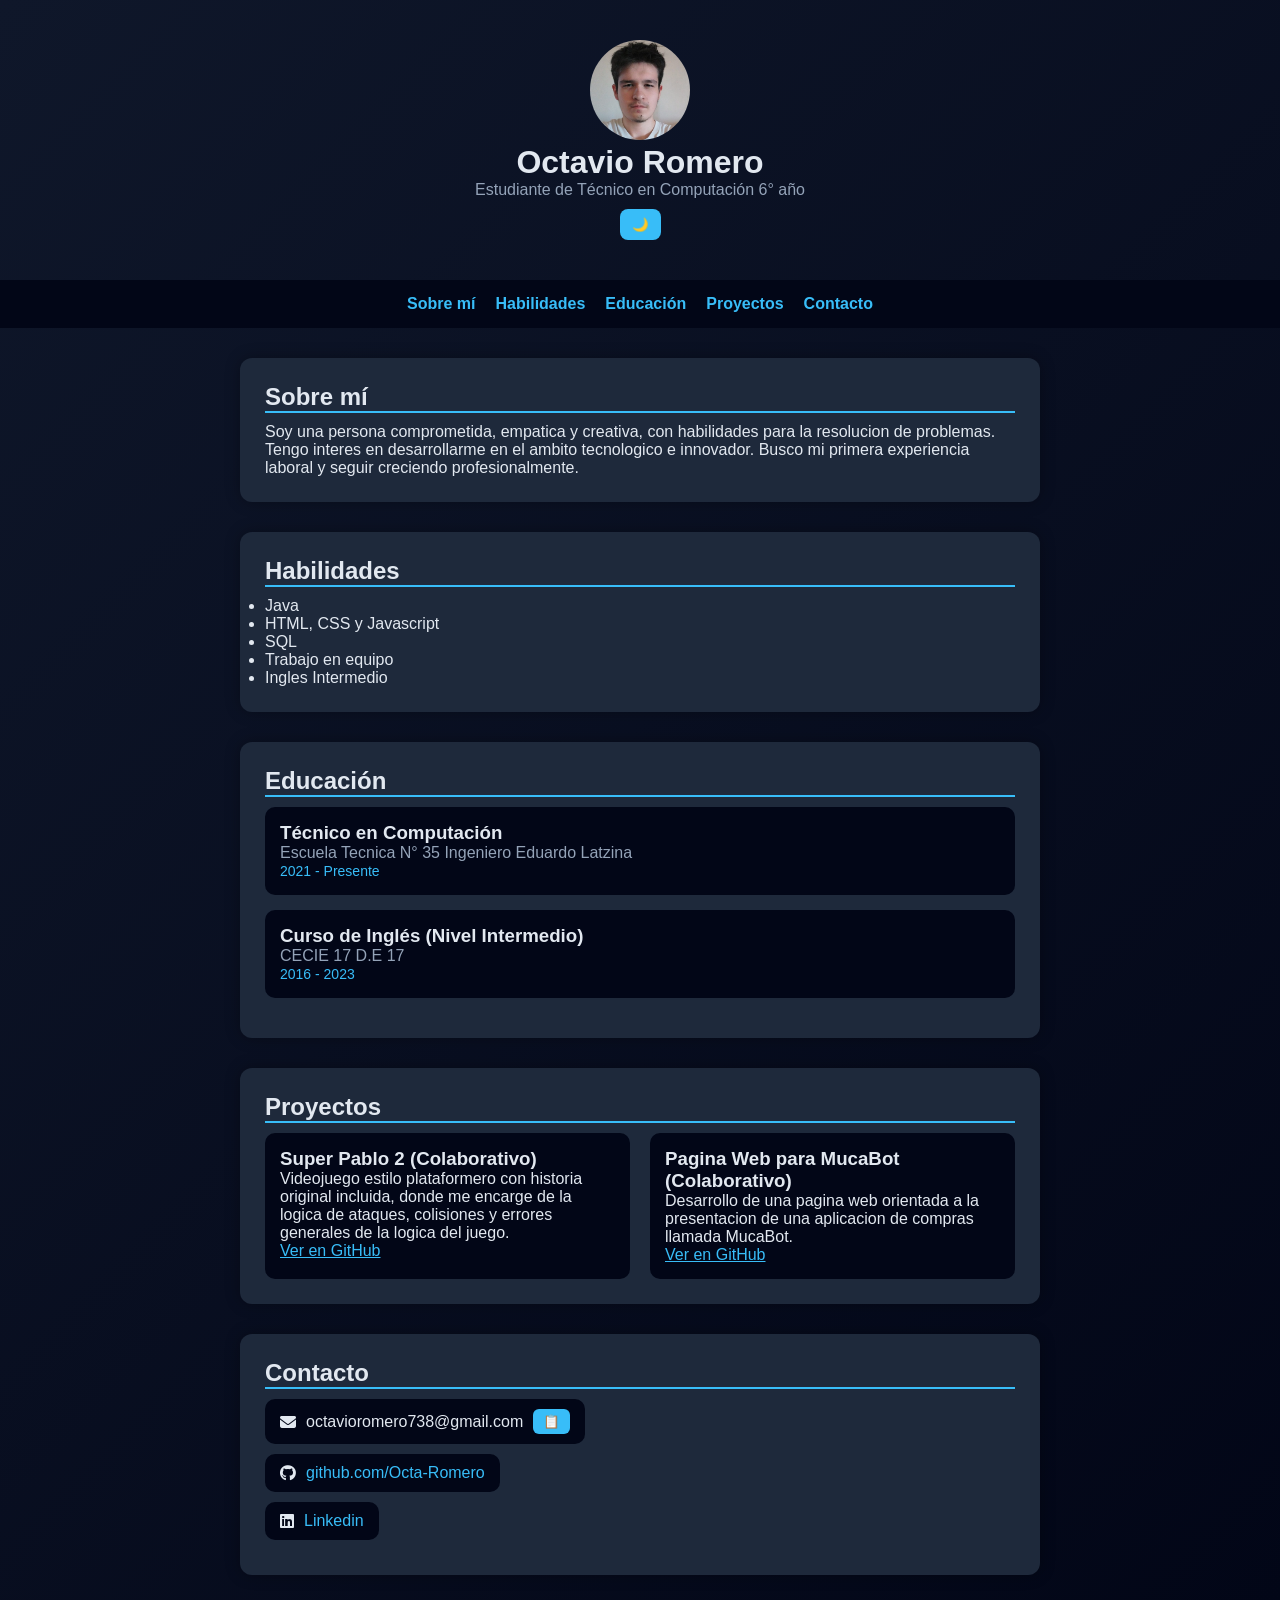
<file: index.html>
<!DOCTYPE html>
<html lang="es">
<head>
  <meta charset="UTF-8">
  <meta name="viewport" content="width=device-width, initial-scale=1.0">
  <title>Octavio Romero | CV</title>
  <link rel="stylesheet" href="css/main.css">
  <link rel="stylesheet" href="css/header.css">
  <link rel="stylesheet" href="css/navs.css">
  <link rel="stylesheet" href="css/cards.css">
  <link rel="stylesheet" href="css/educacion.css">
  <link rel="stylesheet" href="css/proyectos.css">
  <link rel="stylesheet" href="css/contacto.css">
</head>

<body>

<header class="header">
  <img src="img/Foto.jpeg" alt="Foto" class="foto">
  <h1>Octavio Romero</h1>
  <p class="titulo">Estudiante de Técnico en Computación 6° año</p>
  <button id="toggleTema">🌙</button>
  <link rel="stylesheet" href="https://cdnjs.cloudflare.com/ajax/libs/font-awesome/6.5.0/css/all.min.css">
</header>

<nav class="nav">
  <a href="#sobre">Sobre mí</a>
  <a href="#skills">Habilidades</a>
  <a href="#educacion">Educación</a>
  <a href="#proyectos">Proyectos</a>
  <a href="#contacto">Contacto</a>
</nav>

<main>

<section id="sobre" class="card">
  <h2>Sobre mí</h2>
  <p>Soy una persona comprometida, empatica y
    creativa, con habilidades para la resolucion
    de problemas. Tengo interes en
    desarrollarme en el ambito tecnologico e
    innovador. Busco mi primera experiencia
    laboral y seguir creciendo profesionalmente.</p>
</section>

<section id="skills" class="card">
  <h2>Habilidades</h2>
  <ul>
    <li>Java</li>
    <li>HTML, CSS y Javascript</li>
    <li>SQL</li>
    <li>Trabajo en equipo</li>
    <li>Ingles Intermedio</li>
  </ul>
</section>

<section id="educacion" class="card">
  <h2>Educación</h2>

  <div class="edu-item">
    <h3>Técnico en Computación</h3>
    <p class="edu-lugar">Escuela Tecnica N° 35 Ingeniero Eduardo Latzina</p>
    <span class="edu-fecha">2021 - Presente</span>
  </div>

  <div class="edu-item">
    <h3>Curso de Inglés (Nivel Intermedio)</h3>
    <p class="edu-lugar">CECIE 17 D.E 17</p>
    <span class="edu-fecha">2016 - 2023</span>
  </div>

</section>

<section id="proyectos" class="card">
  <h2>Proyectos</h2>

  <div class="proyectos">

    <div class="proyecto">
      <!--<img src="/img/proyecto1.jpg" alt="Proyecto 1">-->
      <h3>Super Pablo 2 (Colaborativo)</h3>
      <p>Videojuego estilo plataformero con historia original incluida, donde me encarge de la logica de ataques, colisiones y errores generales de la logica del juego.</p>
      <a href="https://github.com/SPapale/SuperPablo2" target="_blank">Ver en GitHub</a>
    </div>

    <div class="proyecto">
      <!--<img src="assets/img/proyecto2.jpg" alt="Proyecto 2">-->
      <h3>Pagina Web para MucaBot (Colaborativo)</h3>
      <p>Desarrollo de una pagina web orientada a la presentacion de una aplicacion de compras llamada MucaBot.</p>
      <a href="https://github.com/MatiZur/mucabot" target="_blank">Ver en GitHub</a>
    </div>

  </div>
</section>

<section id="contacto" class="card">
  <h2>Contacto</h2>

  <div class="contacto-item">
  <i class="fas fa-envelope"></i>
  <span id="email">octavioromero738@gmail.com</span>
  <button onclick="copiarEmail()">📋</button>
</div>

     <div class="contacto-item">
    <i class="fab fa-github"></i>
    <a href="https://github.com/Octa-Romero" target="_blank">
      github.com/Octa-Romero
    </a>
  </div>

  <div class="contacto-item">
  <i class="fab fa-linkedin"></i>
  <a href="https://www.linkedin.com/in/octavio-romero-36009a405/" target="_blank">
    Linkedin
  </a>
</div>
  </div>

</section>

</main>

<script src="main.js"></script>
</body>
</html>
</file>
<file: css/main.css>
* {
  margin: 0;
  padding: 0;
  box-sizing: border-box;
}

body {
  font-family: Arial, sans-serif;
  background: linear-gradient(135deg, #0f172a, #020617);
  color: #e2e8f0;
}

/* BOTÓN */
#toggleTema {
  margin-top: 10px;
  padding: 8px 12px;
  border: none;
  border-radius: 8px;
  cursor: pointer;
  background: #38bdf8;
  color: black;
  font-weight: bold;
}

/* MODO CLARO */
body.light {
  background: #f1f5f9;
  color: #0f172a;
}

body.light .card {
  background: white;
  color: #0f172a;
}

body.light .nav {
  background: #e2e8f0;
}

body.light .proyecto {
  background: #f8fafc;
}


body.light .contacto-item {
  background: white;
  color: #0f172a;
}


body.light .edu-item {
  background: white;
  color: #0f172a;
}


body.light .contacto-item a {
  color: #2563eb;
}


body.light .edu-lugar {
  color: #64748b;
}

/* RESPONSIVE */
@media (max-width: 600px) {
  .nav {
    flex-direction: column;
    align-items: center;
  }
}
</file>
<file: css/header.css>
.header {
  text-align: center;
  padding: 40px 20px;
}

.foto {
  width: 100px;
  height: 100px;
  border-radius: 50%;
  object-fit: cover;
}

.titulo {
  color: #94a3b8;
}
</file>
<file: css/navs.css>
.nav {
  display: flex;
  justify-content: center;
  gap: 20px;
  background: #020617;
  padding: 15px;
  position: sticky;
  top: 0;
}

.nav a {
  color: #38bdf8;
  text-decoration: none;
  font-weight: bold;
  transition: 0.3s;
}

.nav a:hover {
  color: white;
}
</file>
<file: css/cards.css>
.card {
  max-width: 800px;
  margin: 30px auto;
  padding: 25px;
  background: #1e293b;
  border-radius: 12px;
  box-shadow: 0 0 15px rgba(0,0,0,0.3);
  transition: transform 0.3s;
}

.card:hover {
  transform: translateY(-5px);
}

h2 {
  margin-bottom: 10px;
  border-bottom: 2px solid #38bdf8;
}
</file>
<file: css/educacion.css>
.edu-item {
  background: #020617;
  padding: 15px;
  border-radius: 10px;
  margin-bottom: 15px;
  transition: 0.3s;
}

.edu-item:hover {
  transform: scale(1.02);
}

.edu-lugar {
  color: #94a3b8;
}

.edu-fecha {
  font-size: 14px;
  color: #38bdf8;
}
</file>
<file: css/proyectos.css>
.proyectos {
  display: grid;
  gap: 15px;
}

.proyecto {
  background: #020617;
  padding: 15px;
  border-radius: 10px;
}

.proyecto a {
  color: #38bdf8;
}

.proyectos {
  display: grid;
  grid-template-columns: repeat(auto-fit, minmax(250px, 1fr));
  gap: 20px;
}

.proyecto img {
  width: 100%;
  border-radius: 10px;
  margin-bottom: 10px;
}

.proyecto {
  transition: transform 0.3s;
}

.proyecto:hover {
  transform: scale(1.05);
}
</file>
<file: css/contacto.css>
.contacto-icons {
  display: flex;
  gap: 20px;
  font-size: 30px;
}

.contacto-icons a {
  color: #38bdf8;
  transition: 0.3s;
}

.contacto-icons a:hover {
  color: white;
  transform: scale(1.2);
}

.tooltip {
  position: relative;
  cursor: pointer;
}

.tooltip-text {
  visibility: hidden;
  opacity: 0;
  position: absolute;
  bottom: 125%;
  left: 50%;
  transform: translateX(-50%);
  background-color: #38bdf8;
  color: black;
  padding: 5px 10px;
  border-radius: 5px;
  transition: 0.3s;
  font-size: 14px;
}

.tooltip:hover .tooltip-text {
  visibility: visible;
  opacity: 1;
}

.contacto-item {
  display: flex;
  align-items: center;
  gap: 10px;
  background: #020617;
  padding: 10px 15px;
  border-radius: 10px;
  width: fit-content;
  margin-bottom: 10px;
}

.contacto-item button {
  background: #38bdf8;
  border: none;
  padding: 5px 10px;
  border-radius: 6px;
  cursor: pointer;
  transition: 0.3s;
}

.contacto-item button:hover {
  transform: scale(1.1);
}

.contacto-item a {
  color: #38bdf8;
  text-decoration: none;
  transition: 0.3s;
}

.contacto-item a:hover {
  color: white;
}
</file>
